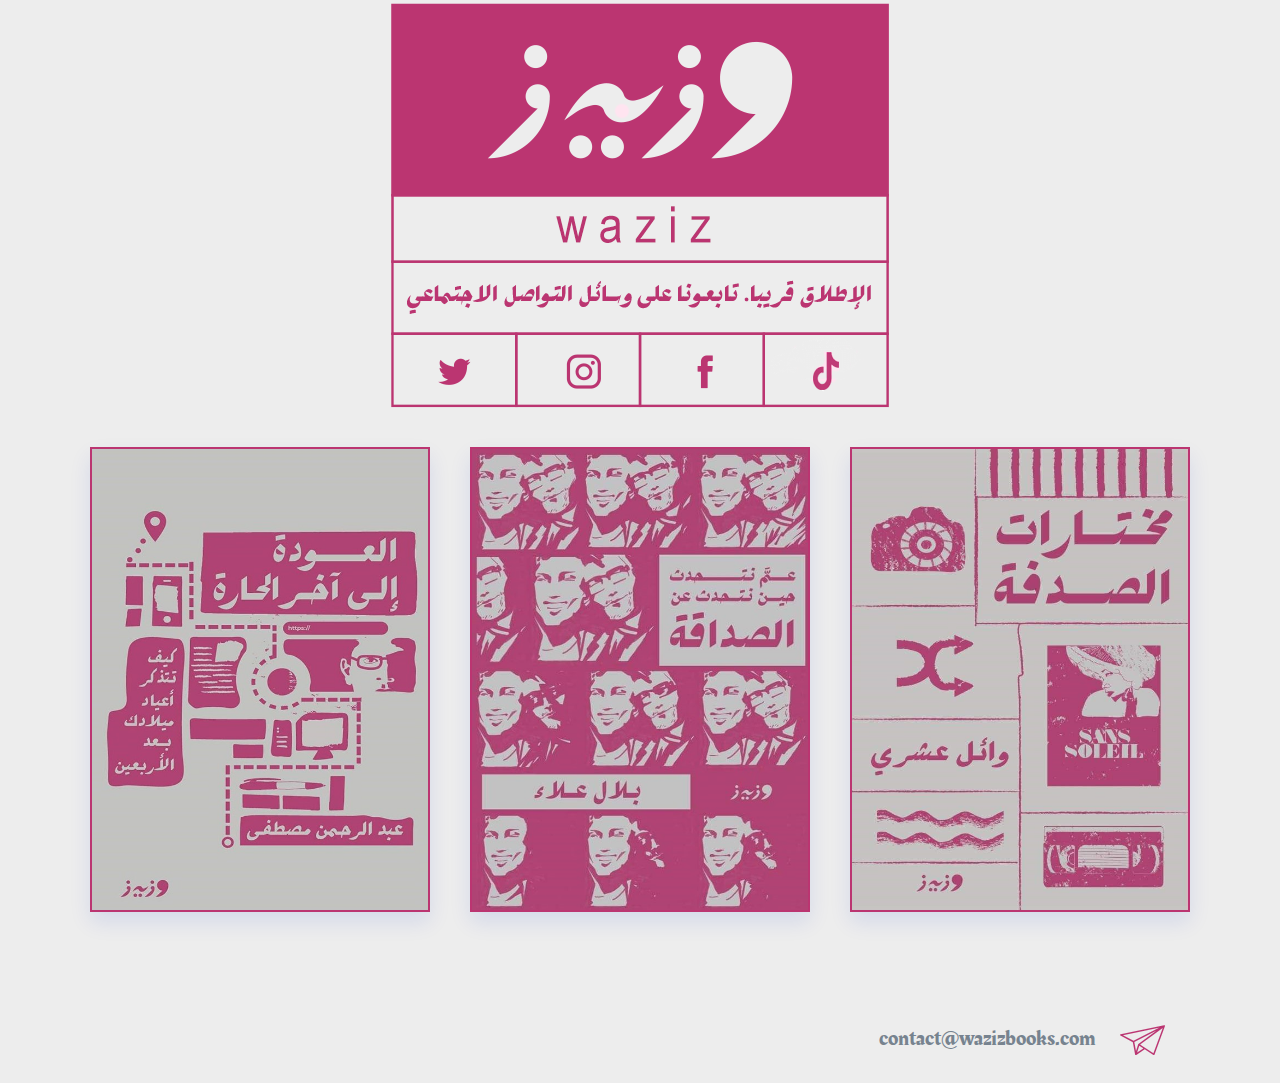
<file: index.html>
<!DOCTYPE html>
<html dir="rtl" lang="ar">
    <head>
        <meta charset="utf-8">
        <meta name="viewport" content="width=device-width, initial-scale=1">
        <title>Waziz </title>
        <meta name="description" content="ًWaziz">
        <meta name="author" content="Marwa El-Manawy - https://elmanawy.info" />
        <link rel="icon" href="favicon.png">
        <!-- Font Icons -->
        <link rel="stylesheet" href="css/fontawesome.min.css">
        <link rel="stylesheet" href="https://cdnjs.cloudflare.com/ajax/libs/font-awesome/4.7.0/css/font-awesome.min.css">
        <link rel="stylesheet" href="https://cdnjs.cloudflare.com/ajax/libs/font-awesome/5.15.3/css/all.min.css" integrity="sha512-iBBXm8fW90+nuLcSKlbmrPcLa0OT92xO1BIsZ+ywDWZCvqsWgccV3gFoRBv0z+8dLJgyAHIhR35VZc2oM/gI1w==" crossorigin="anonymous" />
        <link rel="stylesheet" href="css/themify-icons.css">
        <link rel="stylesheet" href="css/flaticon.css">
        <!-- Bootstrap -->
        <link rel="stylesheet" href="css/bootstrap.min.css">
        <!-- Animation -->
        <link rel="stylesheet" href="css/animate.min.css">
        <!-- Owl Carousel -->
        <link rel="stylesheet" href="css/owl.carousel.min.css">
        <!-- Light Case -->
        <link rel="stylesheet" href="css/lightcase.min.css" type="text/css">
        <!-- Template style -->
        <link rel="stylesheet" href="css/style.css">
        <!--[if lt IE 9]>
          <script src="js/html5shiv.min.js"></script>
          <script src="js/respond.min.js"></script>
        <![endif]-->
    </head>
    <body>
        <!-- preloader -->
        <div id="preloader">
            <div id="preloader-circle">
                <span></span>
                <span></span>
            </div>
        </div>
        <!-- /preloader -->

        
        
        
        <!-- Start Blog Section -->
        <section id="blog" class="section-block" data-scroll-index="5">
            

            <div class="container">
                <img id="logo" src="images\Waziz\WebLandingPage.png" alt="Waziz" usemap="#image-map">
                <map id="img-map-big" name="image-map">
                    <area target="_blank" alt="" title="" href="https://twitter.com/wazizbooks?t=AembiRkUK3CKc3m58H98qA&s=09" coords="7,333,131,407" shape="rect">
                    <area target="_blank" alt="" title="" href="https://www.instagram.com/waziz.books/?igshid=YmMyMTA2M2Y%3D" coords="131,333,252,404" shape="rect">
                    <area target="_blank" alt="" title="" href="https://www.facebook.com/profile.php?id=100083774730850&mibextid=ZbWKwL" coords="255,333,376,407" shape="rect">
                    <area target="_blank" alt="" title="" href="https://www.tiktok.com/@wazizbooks?_t=8ZCt9MJS2FB&_r=1" coords="377,332,501,404" shape="rect">
                </map>
        
        
                
                    <div class="row">
                        <div class="col-md-4">
                            <div class="feature-block">
                                <!-- Start Blog item -->
                                <div class="blog-item">
                                    <div class="blog-article style-1">
                                        <div class="article-img">
                                            <a target="_blank" href="https://www.goodreads.com/book/show/80344095?ac=1&from_search=true&qid=WP8uztmn5m&rank=1"><img src="images\Waziz\front مختارات الصدفة.jpeg" class="img-fluid" alt="مختارات الصدفة"></a>
                                        </div>
                                    </div>
                                </div>
                            </div>
                        </div>
                        <!-- End Blog item -->

                            
                            
                        
                        
                        <div class="col-md-4">
                            <div class="feature-block">
                                <!-- Start Blog item -->
                                <div class="blog-item">
                                    <div class="blog-article style-1">
                                        <div class="article-img">
                                            <a target="_blank" href="https://www.goodreads.com/book/show/78816202?ac=1&from_search=true&qid=Z5PBfeA29W&rank=2"><img src="images\Waziz\عم نتحدث front.jpeg" class="img-fluid" alt="عم نتحدث حين نتحدث عن الصداقة"></a>
                                        </div>
                                    </div>
                                </div>
                            </div>
                        </div>
                        <!-- End Blog item -->
                        <div class="col-md-4">
                            <div class="feature-block">
                                <!-- Start Blog item -->
                                <div class="blog-item">
                                    <div class="blog-article style-1">
                                        <div class="article-img">
                                            <a target="_blank" href="https://www.goodreads.com/book/show/80344047?ac=1&from_search=true&qid=QMiV5nfQmR&rank=1"><img src="images\Waziz\front العودة الى اخر الحارة.jpeg" class="img-fluid" alt="العودة الى اخر الحارة"></a>
                                        </div>
                                    </div>
                                </div>
                            </div>
                        </div>
                        <!-- End Blog item -->
                    </div>
            </div>
        </section>
        <!-- End Blog Section -->

        <!-- Start Contact Section -->
        <section id="contact" class="section-block" data-scroll-index="8">
            
            <div class="container">
                <div class="row">
                    <!-- Start Contact Information -->
                    <div class="col-md-5">
                        <div class="section-header-style2">
                            <hr style="height:10px; visibility:hidden;" />
                        </div>
                        <div id="contactus" class="contact-details">
                            <!-- Start Contact Block -->
                            
                            <div class="contact-block">
                                
                                <div class="contact-block-side">
                                    <i class="flaticon-paper-plane-1"></i>
                                    <p>
                                        <span style="padding-top: 5px;">contact@wazizbooks.com</span>
                                    </p>
                                </div>
                            </div>
                            <!-- End Contact Block -->
                        </div>
                    </div>
                    <!-- End Contact Information -->

                    
                </div>
            </div>
        </section>
        <!-- End Contact Section -->


        <!-- Start JS FILES -->
        <!-- JQuery -->
        <script src="js/jquery.min.js"></script>
        <script src="js/popper.min.js"></script>
        <!-- Bootstrap -->
        <script src="js/bootstrap.min.js"></script>
        <!-- Wow Animation -->
        <script src="js/wow.min.js"></script>
        <!-- Owl Coursel -->
        <script src="js/owl.carousel.min.js"></script>
        <!-- Images LightCase -->
        <script src="js/lightcase.min.js"></script>
        <!-- scrollIt -->
        <script src="js/scrollIt.min.js"></script>
        <!-- Main Script -->
        <script src="js/script.js"></script>
        <script src="js\ImageMapResize.min.js"></script>
        <script>
            imageMapResize("#img-map-big");
        </script>
    </body>
</html>
</file>
<file: css/themify-icons.css>
@font-face {
	font-family: 'themify';
	src:url('../fonts/themify/themify9f249f24.eot?-fvbane');
	src:url('../fonts/themify/themifyd41dd41d.eot?#iefix-fvbane') format('embedded-opentype'),
		url('../fonts/themify/themify9f249f24.woff?-fvbane') format('woff'),
		url('../fonts/themify/themify9f249f24.ttf?-fvbane') format('truetype'),
		url('../fonts/themify/themify9f249f24.svg?-fvbane#themify') format('svg');
	font-weight: normal;
	font-style: normal;
}

[class^="ti-"], [class*=" ti-"] {
	font-family: 'themify';
	speak: none;
	font-style: normal;
	font-weight: normal;
	font-variant: normal;
	text-transform: none;
	line-height: 1;

	/* Better Font Rendering =========== */
	-webkit-font-smoothing: antialiased;
	-moz-osx-font-smoothing: grayscale;
}

.ti-wand:before {
	content: "\e600";
}
.ti-volume:before {
	content: "\e601";
}
.ti-user:before {
	content: "\e602";
}
.ti-unlock:before {
	content: "\e603";
}
.ti-unlink:before {
	content: "\e604";
}
.ti-trash:before {
	content: "\e605";
}
.ti-thought:before {
	content: "\e606";
}
.ti-target:before {
	content: "\e607";
}
.ti-tag:before {
	content: "\e608";
}
.ti-tablet:before {
	content: "\e609";
}
.ti-star:before {
	content: "\e60a";
}
.ti-spray:before {
	content: "\e60b";
}
.ti-signal:before {
	content: "\e60c";
}
.ti-shopping-cart:before {
	content: "\e60d";
}
.ti-shopping-cart-full:before {
	content: "\e60e";
}
.ti-settings:before {
	content: "\e60f";
}
.ti-search:before {
	content: "\e610";
}
.ti-zoom-in:before {
	content: "\e611";
}
.ti-zoom-out:before {
	content: "\e612";
}
.ti-cut:before {
	content: "\e613";
}
.ti-ruler:before {
	content: "\e614";
}
.ti-ruler-pencil:before {
	content: "\e615";
}
.ti-ruler-alt:before {
	content: "\e616";
}
.ti-bookmark:before {
	content: "\e617";
}
.ti-bookmark-alt:before {
	content: "\e618";
}
.ti-reload:before {
	content: "\e619";
}
.ti-plus:before {
	content: "\e61a";
}
.ti-pin:before {
	content: "\e61b";
}
.ti-pencil:before {
	content: "\e61c";
}
.ti-pencil-alt:before {
	content: "\e61d";
}
.ti-paint-roller:before {
	content: "\e61e";
}
.ti-paint-bucket:before {
	content: "\e61f";
}
.ti-na:before {
	content: "\e620";
}
.ti-mobile:before {
	content: "\e621";
}
.ti-minus:before {
	content: "\e622";
}
.ti-medall:before {
	content: "\e623";
}
.ti-medall-alt:before {
	content: "\e624";
}
.ti-marker:before {
	content: "\e625";
}
.ti-marker-alt:before {
	content: "\e626";
}
.ti-arrow-up:before {
	content: "\e627";
}
.ti-arrow-right:before {
	content: "\e628";
}
.ti-arrow-left:before {
	content: "\e629";
}
.ti-arrow-down:before {
	content: "\e62a";
}
.ti-lock:before {
	content: "\e62b";
}
.ti-location-arrow:before {
	content: "\e62c";
}
.ti-link:before {
	content: "\e62d";
}
.ti-layout:before {
	content: "\e62e";
}
.ti-layers:before {
	content: "\e62f";
}
.ti-layers-alt:before {
	content: "\e630";
}
.ti-key:before {
	content: "\e631";
}
.ti-import:before {
	content: "\e632";
}
.ti-image:before {
	content: "\e633";
}
.ti-heart:before {
	content: "\e634";
}
.ti-heart-broken:before {
	content: "\e635";
}
.ti-hand-stop:before {
	content: "\e636";
}
.ti-hand-open:before {
	content: "\e637";
}
.ti-hand-drag:before {
	content: "\e638";
}
.ti-folder:before {
	content: "\e639";
}
.ti-flag:before {
	content: "\e63a";
}
.ti-flag-alt:before {
	content: "\e63b";
}
.ti-flag-alt-2:before {
	content: "\e63c";
}
.ti-eye:before {
	content: "\e63d";
}
.ti-export:before {
	content: "\e63e";
}
.ti-exchange-vertical:before {
	content: "\e63f";
}
.ti-desktop:before {
	content: "\e640";
}
.ti-cup:before {
	content: "\e641";
}
.ti-crown:before {
	content: "\e642";
}
.ti-comments:before {
	content: "\e643";
}
.ti-comment:before {
	content: "\e644";
}
.ti-comment-alt:before {
	content: "\e645";
}
.ti-close:before {
	content: "\e646";
}
.ti-clip:before {
	content: "\e647";
}
.ti-angle-up:before {
	content: "\e648";
}
.ti-angle-right:before {
	content: "\e649";
}
.ti-angle-left:before {
	content: "\e64a";
}
.ti-angle-down:before {
	content: "\e64b";
}
.ti-check:before {
	content: "\e64c";
}
.ti-check-box:before {
	content: "\e64d";
}
.ti-camera:before {
	content: "\e64e";
}
.ti-announcement:before {
	content: "\e64f";
}
.ti-brush:before {
	content: "\e650";
}
.ti-briefcase:before {
	content: "\e651";
}
.ti-bolt:before {
	content: "\e652";
}
.ti-bolt-alt:before {
	content: "\e653";
}
.ti-blackboard:before {
	content: "\e654";
}
.ti-bag:before {
	content: "\e655";
}
.ti-move:before {
	content: "\e656";
}
.ti-arrows-vertical:before {
	content: "\e657";
}
.ti-arrows-horizontal:before {
	content: "\e658";
}
.ti-fullscreen:before {
	content: "\e659";
}
.ti-arrow-top-right:before {
	content: "\e65a";
}
.ti-arrow-top-left:before {
	content: "\e65b";
}
.ti-arrow-circle-up:before {
	content: "\e65c";
}
.ti-arrow-circle-right:before {
	content: "\e65d";
}
.ti-arrow-circle-left:before {
	content: "\e65e";
}
.ti-arrow-circle-down:before {
	content: "\e65f";
}
.ti-angle-double-up:before {
	content: "\e660";
}
.ti-angle-double-right:before {
	content: "\e661";
}
.ti-angle-double-left:before {
	content: "\e662";
}
.ti-angle-double-down:before {
	content: "\e663";
}
.ti-zip:before {
	content: "\e664";
}
.ti-world:before {
	content: "\e665";
}
.ti-wheelchair:before {
	content: "\e666";
}
.ti-view-list:before {
	content: "\e667";
}
.ti-view-list-alt:before {
	content: "\e668";
}
.ti-view-grid:before {
	content: "\e669";
}
.ti-uppercase:before {
	content: "\e66a";
}
.ti-upload:before {
	content: "\e66b";
}
.ti-underline:before {
	content: "\e66c";
}
.ti-truck:before {
	content: "\e66d";
}
.ti-timer:before {
	content: "\e66e";
}
.ti-ticket:before {
	content: "\e66f";
}
.ti-thumb-up:before {
	content: "\e670";
}
.ti-thumb-down:before {
	content: "\e671";
}
.ti-text:before {
	content: "\e672";
}
.ti-stats-up:before {
	content: "\e673";
}
.ti-stats-down:before {
	content: "\e674";
}
.ti-split-v:before {
	content: "\e675";
}
.ti-split-h:before {
	content: "\e676";
}
.ti-smallcap:before {
	content: "\e677";
}
.ti-shine:before {
	content: "\e678";
}
.ti-shift-right:before {
	content: "\e679";
}
.ti-shift-left:before {
	content: "\e67a";
}
.ti-shield:before {
	content: "\e67b";
}
.ti-notepad:before {
	content: "\e67c";
}
.ti-server:before {
	content: "\e67d";
}
.ti-quote-right:before {
	content: "\e67e";
}
.ti-quote-left:before {
	content: "\e67f";
}
.ti-pulse:before {
	content: "\e680";
}
.ti-printer:before {
	content: "\e681";
}
.ti-power-off:before {
	content: "\e682";
}
.ti-plug:before {
	content: "\e683";
}
.ti-pie-chart:before {
	content: "\e684";
}
.ti-paragraph:before {
	content: "\e685";
}
.ti-panel:before {
	content: "\e686";
}
.ti-package:before {
	content: "\e687";
}
.ti-music:before {
	content: "\e688";
}
.ti-music-alt:before {
	content: "\e689";
}
.ti-mouse:before {
	content: "\e68a";
}
.ti-mouse-alt:before {
	content: "\e68b";
}
.ti-money:before {
	content: "\e68c";
}
.ti-microphone:before {
	content: "\e68d";
}
.ti-menu:before {
	content: "\e68e";
}
.ti-menu-alt:before {
	content: "\e68f";
}
.ti-map:before {
	content: "\e690";
}
.ti-map-alt:before {
	content: "\e691";
}
.ti-loop:before {
	content: "\e692";
}
.ti-location-pin:before {
	content: "\e693";
}
.ti-list:before {
	content: "\e694";
}
.ti-light-bulb:before {
	content: "\e695";
}
.ti-Italic:before {
	content: "\e696";
}
.ti-info:before {
	content: "\e697";
}
.ti-infinite:before {
	content: "\e698";
}
.ti-id-badge:before {
	content: "\e699";
}
.ti-hummer:before {
	content: "\e69a";
}
.ti-home:before {
	content: "\e69b";
}
.ti-help:before {
	content: "\e69c";
}
.ti-headphone:before {
	content: "\e69d";
}
.ti-harddrives:before {
	content: "\e69e";
}
.ti-harddrive:before {
	content: "\e69f";
}
.ti-gift:before {
	content: "\e6a0";
}
.ti-game:before {
	content: "\e6a1";
}
.ti-filter:before {
	content: "\e6a2";
}
.ti-files:before {
	content: "\e6a3";
}
.ti-file:before {
	content: "\e6a4";
}
.ti-eraser:before {
	content: "\e6a5";
}
.ti-envelope:before {
	content: "\e6a6";
}
.ti-download:before {
	content: "\e6a7";
}
.ti-direction:before {
	content: "\e6a8";
}
.ti-direction-alt:before {
	content: "\e6a9";
}
.ti-dashboard:before {
	content: "\e6aa";
}
.ti-control-stop:before {
	content: "\e6ab";
}
.ti-control-shuffle:before {
	content: "\e6ac";
}
.ti-control-play:before {
	content: "\e6ad";
}
.ti-control-pause:before {
	content: "\e6ae";
}
.ti-control-forward:before {
	content: "\e6af";
}
.ti-control-backward:before {
	content: "\e6b0";
}
.ti-cloud:before {
	content: "\e6b1";
}
.ti-cloud-up:before {
	content: "\e6b2";
}
.ti-cloud-down:before {
	content: "\e6b3";
}
.ti-clipboard:before {
	content: "\e6b4";
}
.ti-car:before {
	content: "\e6b5";
}
.ti-calendar:before {
	content: "\e6b6";
}
.ti-book:before {
	content: "\e6b7";
}
.ti-bell:before {
	content: "\e6b8";
}
.ti-basketball:before {
	content: "\e6b9";
}
.ti-bar-chart:before {
	content: "\e6ba";
}
.ti-bar-chart-alt:before {
	content: "\e6bb";
}
.ti-back-right:before {
	content: "\e6bc";
}
.ti-back-left:before {
	content: "\e6bd";
}
.ti-arrows-corner:before {
	content: "\e6be";
}
.ti-archive:before {
	content: "\e6bf";
}
.ti-anchor:before {
	content: "\e6c0";
}
.ti-align-right:before {
	content: "\e6c1";
}
.ti-align-left:before {
	content: "\e6c2";
}
.ti-align-justify:before {
	content: "\e6c3";
}
.ti-align-center:before {
	content: "\e6c4";
}
.ti-alert:before {
	content: "\e6c5";
}
.ti-alarm-clock:before {
	content: "\e6c6";
}
.ti-agenda:before {
	content: "\e6c7";
}
.ti-write:before {
	content: "\e6c8";
}
.ti-window:before {
	content: "\e6c9";
}
.ti-widgetized:before {
	content: "\e6ca";
}
.ti-widget:before {
	content: "\e6cb";
}
.ti-widget-alt:before {
	content: "\e6cc";
}
.ti-wallet:before {
	content: "\e6cd";
}
.ti-video-clapper:before {
	content: "\e6ce";
}
.ti-video-camera:before {
	content: "\e6cf";
}
.ti-vector:before {
	content: "\e6d0";
}
.ti-themify-logo:before {
	content: "\e6d1";
}
.ti-themify-favicon:before {
	content: "\e6d2";
}
.ti-themify-favicon-alt:before {
	content: "\e6d3";
}
.ti-support:before {
	content: "\e6d4";
}
.ti-stamp:before {
	content: "\e6d5";
}
.ti-split-v-alt:before {
	content: "\e6d6";
}
.ti-slice:before {
	content: "\e6d7";
}
.ti-shortcode:before {
	content: "\e6d8";
}
.ti-shift-right-alt:before {
	content: "\e6d9";
}
.ti-shift-left-alt:before {
	content: "\e6da";
}
.ti-ruler-alt-2:before {
	content: "\e6db";
}
.ti-receipt:before {
	content: "\e6dc";
}
.ti-pin2:before {
	content: "\e6dd";
}
.ti-pin-alt:before {
	content: "\e6de";
}
.ti-pencil-alt2:before {
	content: "\e6df";
}
.ti-palette:before {
	content: "\e6e0";
}
.ti-more:before {
	content: "\e6e1";
}
.ti-more-alt:before {
	content: "\e6e2";
}
.ti-microphone-alt:before {
	content: "\e6e3";
}
.ti-magnet:before {
	content: "\e6e4";
}
.ti-line-double:before {
	content: "\e6e5";
}
.ti-line-dotted:before {
	content: "\e6e6";
}
.ti-line-dashed:before {
	content: "\e6e7";
}
.ti-layout-width-full:before {
	content: "\e6e8";
}
.ti-layout-width-default:before {
	content: "\e6e9";
}
.ti-layout-width-default-alt:before {
	content: "\e6ea";
}
.ti-layout-tab:before {
	content: "\e6eb";
}
.ti-layout-tab-window:before {
	content: "\e6ec";
}
.ti-layout-tab-v:before {
	content: "\e6ed";
}
.ti-layout-tab-min:before {
	content: "\e6ee";
}
.ti-layout-slider:before {
	content: "\e6ef";
}
.ti-layout-slider-alt:before {
	content: "\e6f0";
}
.ti-layout-sidebar-right:before {
	content: "\e6f1";
}
.ti-layout-sidebar-none:before {
	content: "\e6f2";
}
.ti-layout-sidebar-left:before {
	content: "\e6f3";
}
.ti-layout-placeholder:before {
	content: "\e6f4";
}
.ti-layout-menu:before {
	content: "\e6f5";
}
.ti-layout-menu-v:before {
	content: "\e6f6";
}
.ti-layout-menu-separated:before {
	content: "\e6f7";
}
.ti-layout-menu-full:before {
	content: "\e6f8";
}
.ti-layout-media-right-alt:before {
	content: "\e6f9";
}
.ti-layout-media-right:before {
	content: "\e6fa";
}
.ti-layout-media-overlay:before {
	content: "\e6fb";
}
.ti-layout-media-overlay-alt:before {
	content: "\e6fc";
}
.ti-layout-media-overlay-alt-2:before {
	content: "\e6fd";
}
.ti-layout-media-left-alt:before {
	content: "\e6fe";
}
.ti-layout-media-left:before {
	content: "\e6ff";
}
.ti-layout-media-center-alt:before {
	content: "\e700";
}
.ti-layout-media-center:before {
	content: "\e701";
}
.ti-layout-list-thumb:before {
	content: "\e702";
}
.ti-layout-list-thumb-alt:before {
	content: "\e703";
}
.ti-layout-list-post:before {
	content: "\e704";
}
.ti-layout-list-large-image:before {
	content: "\e705";
}
.ti-layout-line-solid:before {
	content: "\e706";
}
.ti-layout-grid4:before {
	content: "\e707";
}
.ti-layout-grid3:before {
	content: "\e708";
}
.ti-layout-grid2:before {
	content: "\e709";
}
.ti-layout-grid2-thumb:before {
	content: "\e70a";
}
.ti-layout-cta-right:before {
	content: "\e70b";
}
.ti-layout-cta-left:before {
	content: "\e70c";
}
.ti-layout-cta-center:before {
	content: "\e70d";
}
.ti-layout-cta-btn-right:before {
	content: "\e70e";
}
.ti-layout-cta-btn-left:before {
	content: "\e70f";
}
.ti-layout-column4:before {
	content: "\e710";
}
.ti-layout-column3:before {
	content: "\e711";
}
.ti-layout-column2:before {
	content: "\e712";
}
.ti-layout-accordion-separated:before {
	content: "\e713";
}
.ti-layout-accordion-merged:before {
	content: "\e714";
}
.ti-layout-accordion-list:before {
	content: "\e715";
}
.ti-ink-pen:before {
	content: "\e716";
}
.ti-info-alt:before {
	content: "\e717";
}
.ti-help-alt:before {
	content: "\e718";
}
.ti-headphone-alt:before {
	content: "\e719";
}
.ti-hand-point-up:before {
	content: "\e71a";
}
.ti-hand-point-right:before {
	content: "\e71b";
}
.ti-hand-point-left:before {
	content: "\e71c";
}
.ti-hand-point-down:before {
	content: "\e71d";
}
.ti-gallery:before {
	content: "\e71e";
}
.ti-face-smile:before {
	content: "\e71f";
}
.ti-face-sad:before {
	content: "\e720";
}
.ti-credit-card:before {
	content: "\e721";
}
.ti-control-skip-forward:before {
	content: "\e722";
}
.ti-control-skip-backward:before {
	content: "\e723";
}
.ti-control-record:before {
	content: "\e724";
}
.ti-control-eject:before {
	content: "\e725";
}
.ti-comments-smiley:before {
	content: "\e726";
}
.ti-brush-alt:before {
	content: "\e727";
}
.ti-youtube:before {
	content: "\e728";
}
.ti-vimeo:before {
	content: "\e729";
}
.ti-twitter:before {
	content: "\e72a";
}
.ti-time:before {
	content: "\e72b";
}
.ti-tumblr:before {
	content: "\e72c";
}
.ti-skype:before {
	content: "\e72d";
}
.ti-share:before {
	content: "\e72e";
}
.ti-share-alt:before {
	content: "\e72f";
}
.ti-rocket:before {
	content: "\e730";
}
.ti-pinterest:before {
	content: "\e731";
}
.ti-new-window:before {
	content: "\e732";
}
.ti-microsoft:before {
	content: "\e733";
}
.ti-list-ol:before {
	content: "\e734";
}
.ti-linkedin:before {
	content: "\e735";
}
.ti-layout-sidebar-2:before {
	content: "\e736";
}
.ti-layout-grid4-alt:before {
	content: "\e737";
}
.ti-layout-grid3-alt:before {
	content: "\e738";
}
.ti-layout-grid2-alt:before {
	content: "\e739";
}
.ti-layout-column4-alt:before {
	content: "\e73a";
}
.ti-layout-column3-alt:before {
	content: "\e73b";
}
.ti-layout-column2-alt:before {
	content: "\e73c";
}
.ti-instagram:before {
	content: "\e73d";
}
.ti-google:before {
	content: "\e73e";
}
.ti-github:before {
	content: "\e73f";
}
.ti-flickr:before {
	content: "\e740";
}
.ti-facebook:before {
	content: "\e741";
}
.ti-dropbox:before {
	content: "\e742";
}
.ti-dribbble:before {
	content: "\e743";
}
.ti-apple:before {
	content: "\e744";
}
.ti-android:before {
	content: "\e745";
}
.ti-save:before {
	content: "\e746";
}
.ti-save-alt:before {
	content: "\e747";
}
.ti-yahoo:before {
	content: "\e748";
}
.ti-wordpress:before {
	content: "\e749";
}
.ti-vimeo-alt:before {
	content: "\e74a";
}
.ti-twitter-alt:before {
	content: "\e74b";
}
.ti-tumblr-alt:before {
	content: "\e74c";
}
.ti-trello:before {
	content: "\e74d";
}
.ti-stack-overflow:before {
	content: "\e74e";
}
.ti-soundcloud:before {
	content: "\e74f";
}
.ti-sharethis:before {
	content: "\e750";
}
.ti-sharethis-alt:before {
	content: "\e751";
}
.ti-reddit:before {
	content: "\e752";
}
.ti-pinterest-alt:before {
	content: "\e753";
}
.ti-microsoft-alt:before {
	content: "\e754";
}
.ti-linux:before {
	content: "\e755";
}
.ti-jsfiddle:before {
	content: "\e756";
}
.ti-joomla:before {
	content: "\e757";
}
.ti-html5:before {
	content: "\e758";
}
.ti-flickr-alt:before {
	content: "\e759";
}
.ti-email:before {
	content: "\e75a";
}
.ti-drupal:before {
	content: "\e75b";
}
.ti-dropbox-alt:before {
	content: "\e75c";
}
.ti-css3:before {
	content: "\e75d";
}
.ti-rss:before {
	content: "\e75e";
}
.ti-rss-alt:before {
	content: "\e75f";
}
</file>
<file: css/flaticon.css>
/*
  	Flaticon icon font: Flaticon
  	Creation date: 22/06/2016 15:41
  	*/

@font-face {
  font-family: "Flaticon";
  src: url("../fonts/flaticons/Flaticon.eot");
  src: url("../fonts/flaticons/Flaticon.eot?#iefix") format("embedded-opentype"),
       url("../fonts/flaticons/Flaticon.woff") format("woff"),
       url("../fonts/flaticons/Flaticon.ttf") format("truetype"),
       url("../fonts/flaticons/Flaticon.svg#Flaticon") format("svg");
  font-weight: normal;
  font-style: normal;
}

@media screen and (-webkit-min-device-pixel-ratio:0) {
  @font-face {
    font-family: "Flaticon";
    src: url("../fonts/flaticons/Flaticon.svg#Flaticon") format("svg");
  }
}

[class^="flaticon-"]:before, [class*=" flaticon-"]:before,
[class^="flaticon-"]:after, [class*=" flaticon-"]:after {   
  font-family: Flaticon;
        font-size: 20px;
font-style: normal;
margin-left: 20px;
}

.flaticon-add:before { content: "\f100"; }
.flaticon-add-1:before { content: "\f101"; }
.flaticon-add-2:before { content: "\f102"; }
.flaticon-add-3:before { content: "\f103"; }
.flaticon-agenda:before { content: "\f104"; }
.flaticon-alarm:before { content: "\f105"; }
.flaticon-alarm-1:before { content: "\f106"; }
.flaticon-alarm-clock:before { content: "\f107"; }
.flaticon-alarm-clock-1:before { content: "\f108"; }
.flaticon-albums:before { content: "\f109"; }
.flaticon-app:before { content: "\f10a"; }
.flaticon-archive:before { content: "\f10b"; }
.flaticon-archive-1:before { content: "\f10c"; }
.flaticon-archive-2:before { content: "\f10d"; }
.flaticon-archive-3:before { content: "\f10e"; }
.flaticon-attachment:before { content: "\f10f"; }
.flaticon-back:before { content: "\f110"; }
.flaticon-battery:before { content: "\f111"; }
.flaticon-battery-1:before { content: "\f112"; }
.flaticon-battery-2:before { content: "\f113"; }
.flaticon-battery-3:before { content: "\f114"; }
.flaticon-battery-4:before { content: "\f115"; }
.flaticon-battery-5:before { content: "\f116"; }
.flaticon-battery-6:before { content: "\f117"; }
.flaticon-battery-7:before { content: "\f118"; }
.flaticon-battery-8:before { content: "\f119"; }
.flaticon-battery-9:before { content: "\f11a"; }
.flaticon-binoculars:before { content: "\f11b"; }
.flaticon-blueprint:before { content: "\f11c"; }
.flaticon-bluetooth:before { content: "\f11d"; }
.flaticon-bluetooth-1:before { content: "\f11e"; }
.flaticon-bookmark:before { content: "\f11f"; }
.flaticon-bookmark-1:before { content: "\f120"; }
.flaticon-briefcase:before { content: "\f121"; }
.flaticon-broken-link:before { content: "\f122"; }
.flaticon-calculator:before { content: "\f123"; }
.flaticon-calculator-1:before { content: "\f124"; }
.flaticon-calendar:before { content: "\f125"; }
.flaticon-calendar-1:before { content: "\f126"; }
.flaticon-calendar-2:before { content: "\f127"; }
.flaticon-calendar-3:before { content: "\f128"; }
.flaticon-calendar-4:before { content: "\f129"; }
.flaticon-calendar-5:before { content: "\f12a"; }
.flaticon-calendar-6:before { content: "\f12b"; }
.flaticon-calendar-7:before { content: "\f12c"; }
.flaticon-checked:before { content: "\f12d"; }
.flaticon-checked-1:before { content: "\f12e"; }
.flaticon-clock:before { content: "\f12f"; }
.flaticon-clock-1:before { content: "\f130"; }
.flaticon-close:before { content: "\f131"; }
.flaticon-cloud:before { content: "\f132"; }
.flaticon-cloud-computing:before { content: "\f133"; }
.flaticon-cloud-computing-1:before { content: "\f134"; }
.flaticon-cloud-computing-2:before { content: "\f135"; }
.flaticon-cloud-computing-3:before { content: "\f136"; }
.flaticon-cloud-computing-4:before { content: "\f137"; }
.flaticon-cloud-computing-5:before { content: "\f138"; }
.flaticon-command:before { content: "\f139"; }
.flaticon-compact-disc:before { content: "\f13a"; }
.flaticon-compact-disc-1:before { content: "\f13b"; }
.flaticon-compact-disc-2:before { content: "\f13c"; }
.flaticon-compass:before { content: "\f13d"; }
.flaticon-compose:before { content: "\f13e"; }
.flaticon-controls:before { content: "\f13f"; }
.flaticon-controls-1:before { content: "\f140"; }
.flaticon-controls-2:before { content: "\f141"; }
.flaticon-controls-3:before { content: "\f142"; }
.flaticon-controls-4:before { content: "\f143"; }
.flaticon-controls-5:before { content: "\f144"; }
.flaticon-controls-6:before { content: "\f145"; }
.flaticon-controls-7:before { content: "\f146"; }
.flaticon-controls-8:before { content: "\f147"; }
.flaticon-controls-9:before { content: "\f148"; }
.flaticon-database:before { content: "\f149"; }
.flaticon-database-1:before { content: "\f14a"; }
.flaticon-database-2:before { content: "\f14b"; }
.flaticon-database-3:before { content: "\f14c"; }
.flaticon-diamond:before { content: "\f14d"; }
.flaticon-diploma:before { content: "\f14e"; }
.flaticon-dislike:before { content: "\f14f"; }
.flaticon-dislike-1:before { content: "\f150"; }
.flaticon-divide:before { content: "\f151"; }
.flaticon-divide-1:before { content: "\f152"; }
.flaticon-division:before { content: "\f153"; }
.flaticon-document:before { content: "\f154"; }
.flaticon-download:before { content: "\f155"; }
.flaticon-edit:before { content: "\f156"; }
.flaticon-edit-1:before { content: "\f157"; }
.flaticon-eject:before { content: "\f158"; }
.flaticon-eject-1:before { content: "\f159"; }
.flaticon-equal:before { content: "\f15a"; }
.flaticon-equal-1:before { content: "\f15b"; }
.flaticon-equal-2:before { content: "\f15c"; }
.flaticon-error:before { content: "\f15d"; }
.flaticon-exit:before { content: "\f15e"; }
.flaticon-exit-1:before { content: "\f15f"; }
.flaticon-exit-2:before { content: "\f160"; }
.flaticon-eyeglasses:before { content: "\f161"; }
.flaticon-fast-forward:before { content: "\f162"; }
.flaticon-fast-forward-1:before { content: "\f163"; }
.flaticon-fax:before { content: "\f164"; }
.flaticon-file:before { content: "\f165"; }
.flaticon-file-1:before { content: "\f166"; }
.flaticon-file-2:before { content: "\f167"; }
.flaticon-film:before { content: "\f168"; }
.flaticon-fingerprint:before { content: "\f169"; }
.flaticon-flag:before { content: "\f16a"; }
.flaticon-flag-1:before { content: "\f16b"; }
.flaticon-flag-2:before { content: "\f16c"; }
.flaticon-flag-3:before { content: "\f16d"; }
.flaticon-flag-4:before { content: "\f16e"; }
.flaticon-focus:before { content: "\f16f"; }
.flaticon-folder:before { content: "\f170"; }
.flaticon-folder-1:before { content: "\f171"; }
.flaticon-folder-10:before { content: "\f172"; }
.flaticon-folder-11:before { content: "\f173"; }
.flaticon-folder-12:before { content: "\f174"; }
.flaticon-folder-13:before { content: "\f175"; }
.flaticon-folder-14:before { content: "\f176"; }
.flaticon-folder-15:before { content: "\f177"; }
.flaticon-folder-16:before { content: "\f178"; }
.flaticon-folder-17:before { content: "\f179"; }
.flaticon-folder-18:before { content: "\f17a"; }
.flaticon-folder-19:before { content: "\f17b"; }
.flaticon-folder-2:before { content: "\f17c"; }
.flaticon-folder-3:before { content: "\f17d"; }
.flaticon-folder-4:before { content: "\f17e"; }
.flaticon-folder-5:before { content: "\f17f"; }
.flaticon-folder-6:before { content: "\f180"; }
.flaticon-folder-7:before { content: "\f181"; }
.flaticon-folder-8:before { content: "\f182"; }
.flaticon-folder-9:before { content: "\f183"; }
.flaticon-forbidden:before { content: "\f184"; }
.flaticon-funnel:before { content: "\f185"; }
.flaticon-garbage:before { content: "\f186"; }
.flaticon-garbage-1:before { content: "\f187"; }
.flaticon-garbage-2:before { content: "\f188"; }
.flaticon-gift:before { content: "\f189"; }
.flaticon-help:before { content: "\f18a"; }
.flaticon-hide:before { content: "\f18b"; }
.flaticon-hold:before { content: "\f18c"; }
.flaticon-home:before { content: "\f18d"; }
.flaticon-home-1:before { content: "\f18e"; }
.flaticon-home-2:before { content: "\f18f"; }
.flaticon-hourglass:before { content: "\f190"; }
.flaticon-hourglass-1:before { content: "\f191"; }
.flaticon-hourglass-2:before { content: "\f192"; }
.flaticon-hourglass-3:before { content: "\f193"; }
.flaticon-house:before { content: "\f194"; }
.flaticon-id-card:before { content: "\f195"; }
.flaticon-id-card-1:before { content: "\f196"; }
.flaticon-id-card-2:before { content: "\f197"; }
.flaticon-id-card-3:before { content: "\f198"; }
.flaticon-id-card-4:before { content: "\f199"; }
.flaticon-id-card-5:before { content: "\f19a"; }
.flaticon-idea:before { content: "\f19b"; }
.flaticon-incoming:before { content: "\f19c"; }
.flaticon-infinity:before { content: "\f19d"; }
.flaticon-info:before { content: "\f19e"; }
.flaticon-internet:before { content: "\f19f"; }
.flaticon-key:before { content: "\f1a0"; }
.flaticon-lamp:before { content: "\f1a1"; }
.flaticon-layers:before { content: "\f1a2"; }
.flaticon-layers-1:before { content: "\f1a3"; }
.flaticon-like:before { content: "\f1a4"; }
.flaticon-like-1:before { content: "\f1a5"; }
.flaticon-like-2:before { content: "\f1a6"; }
.flaticon-link:before { content: "\f1a7"; }
.flaticon-list:before { content: "\f1a8"; }
.flaticon-list-1:before { content: "\f1a9"; }
.flaticon-lock:before { content: "\f1aa"; }
.flaticon-lock-1:before { content: "\f1ab"; }
.flaticon-locked:before { content: "\f1ac"; }
.flaticon-locked-1:before { content: "\f1ad"; }
.flaticon-locked-2:before { content: "\f1ae"; }
.flaticon-locked-3:before { content: "\f1af"; }
.flaticon-locked-4:before { content: "\f1b0"; }
.flaticon-locked-5:before { content: "\f1b1"; }
.flaticon-locked-6:before { content: "\f1b2"; }
.flaticon-login:before { content: "\f1b3"; }
.flaticon-magic-wand:before { content: "\f1b4"; }
.flaticon-magnet:before { content: "\f1b5"; }
.flaticon-magnet-1:before { content: "\f1b6"; }
.flaticon-magnet-2:before { content: "\f1b7"; }
.flaticon-map:before { content: "\f1b8"; }
.flaticon-map-1:before { content: "\f1b9"; }
.flaticon-map-2:before { content: "\f1ba"; }
.flaticon-map-location:before { content: "\f1bb"; }
.flaticon-megaphone:before { content: "\f1bc"; }
.flaticon-megaphone-1:before { content: "\f1bd"; }
.flaticon-menu:before { content: "\f1be"; }
.flaticon-menu-1:before { content: "\f1bf"; }
.flaticon-menu-2:before { content: "\f1c0"; }
.flaticon-menu-3:before { content: "\f1c1"; }
.flaticon-menu-4:before { content: "\f1c2"; }
.flaticon-microphone:before { content: "\f1c3"; }
.flaticon-microphone-1:before { content: "\f1c4"; }
.flaticon-minus:before { content: "\f1c5"; }
.flaticon-minus-1:before { content: "\f1c6"; }
.flaticon-more:before { content: "\f1c7"; }
.flaticon-more-1:before { content: "\f1c8"; }
.flaticon-more-2:before { content: "\f1c9"; }
.flaticon-multiply:before { content: "\f1ca"; }
.flaticon-multiply-1:before { content: "\f1cb"; }
.flaticon-music-player:before { content: "\f1cc"; }
.flaticon-music-player-1:before { content: "\f1cd"; }
.flaticon-music-player-2:before { content: "\f1ce"; }
.flaticon-music-player-3:before { content: "\f1cf"; }
.flaticon-mute:before { content: "\f1d0"; }
.flaticon-muted:before { content: "\f1d1"; }
.flaticon-navigation:before { content: "\f1d2"; }
.flaticon-navigation-1:before { content: "\f1d3"; }
.flaticon-network:before { content: "\f1d4"; }
.flaticon-newspaper:before { content: "\f1d5"; }
.flaticon-next:before { content: "\f1d6"; }
.flaticon-note:before { content: "\f1d7"; }
.flaticon-notebook:before { content: "\f1d8"; }
.flaticon-notebook-1:before { content: "\f1d9"; }
.flaticon-notebook-2:before { content: "\f1da"; }
.flaticon-notebook-3:before { content: "\f1db"; }
.flaticon-notebook-4:before { content: "\f1dc"; }
.flaticon-notebook-5:before { content: "\f1dd"; }
.flaticon-notepad:before { content: "\f1de"; }
.flaticon-notepad-1:before { content: "\f1df"; }
.flaticon-notepad-2:before { content: "\f1e0"; }
.flaticon-notification:before { content: "\f1e1"; }
.flaticon-paper-plane:before { content: "\f1e2"; }
.flaticon-paper-plane-1:before { content: "\f1e3"; }
.flaticon-pause:before { content: "\f1e4"; }
.flaticon-pause-1:before { content: "\f1e5"; }
.flaticon-percent:before { content: "\f1e6"; }
.flaticon-percent-1:before { content: "\f1e7"; }
.flaticon-perspective:before { content: "\f1e8"; }
.flaticon-photo-camera:before { content: "\f1e9"; }
.flaticon-photo-camera-1:before { content: "\f1ea"; }
.flaticon-photos:before { content: "\f1eb"; }
.flaticon-picture:before { content: "\f1ec"; }
.flaticon-picture-1:before { content: "\f1ed"; }
.flaticon-picture-2:before { content: "\f1ee"; }
.flaticon-pin:before { content: "\f1ef"; }
.flaticon-placeholder:before { content: "\f1f0"; }
.flaticon-placeholder-1:before { content: "\f1f1"; }
.flaticon-placeholder-2:before { content: "\f1f2"; }
.flaticon-placeholder-3:before { content: "\f1f3"; }
.flaticon-placeholders:before { content: "\f1f4"; }
.flaticon-play-button:before { content: "\f1f5"; }
.flaticon-play-button-1:before { content: "\f1f6"; }
.flaticon-plus:before { content: "\f1f7"; }
.flaticon-power:before { content: "\f1f8"; }
.flaticon-previous:before { content: "\f1f9"; }
.flaticon-price-tag:before { content: "\f1fa"; }
.flaticon-print:before { content: "\f1fb"; }
.flaticon-push-pin:before { content: "\f1fc"; }
.flaticon-radar:before { content: "\f1fd"; }
.flaticon-reading:before { content: "\f1fe"; }
.flaticon-record:before { content: "\f1ff"; }
.flaticon-repeat:before { content: "\f200"; }
.flaticon-repeat-1:before { content: "\f201"; }
.flaticon-restart:before { content: "\f202"; }
.flaticon-resume:before { content: "\f203"; }
.flaticon-rewind:before { content: "\f204"; }
.flaticon-rewind-1:before { content: "\f205"; }
.flaticon-route:before { content: "\f206"; }
.flaticon-save:before { content: "\f207"; }
.flaticon-search:before { content: "\f208"; }
.flaticon-search-1:before { content: "\f209"; }
.flaticon-send:before { content: "\f20a"; }
.flaticon-server:before { content: "\f20b"; }
.flaticon-server-1:before { content: "\f20c"; }
.flaticon-server-2:before { content: "\f20d"; }
.flaticon-server-3:before { content: "\f20e"; }
.flaticon-settings:before { content: "\f20f"; }
.flaticon-settings-1:before { content: "\f210"; }
.flaticon-settings-2:before { content: "\f211"; }
.flaticon-settings-3:before { content: "\f212"; }
.flaticon-settings-4:before { content: "\f213"; }
.flaticon-settings-5:before { content: "\f214"; }
.flaticon-settings-6:before { content: "\f215"; }
.flaticon-settings-7:before { content: "\f216"; }
.flaticon-settings-8:before { content: "\f217"; }
.flaticon-settings-9:before { content: "\f218"; }
.flaticon-share:before { content: "\f219"; }
.flaticon-share-1:before { content: "\f21a"; }
.flaticon-share-2:before { content: "\f21b"; }
.flaticon-shuffle:before { content: "\f21c"; }
.flaticon-shuffle-1:before { content: "\f21d"; }
.flaticon-shutdown:before { content: "\f21e"; }
.flaticon-sign:before { content: "\f21f"; }
.flaticon-sign-1:before { content: "\f220"; }
.flaticon-skip:before { content: "\f221"; }
.flaticon-smartphone:before { content: "\f222"; }
.flaticon-smartphone-1:before { content: "\f223"; }
.flaticon-smartphone-10:before { content: "\f224"; }
.flaticon-smartphone-11:before { content: "\f225"; }
.flaticon-smartphone-2:before { content: "\f226"; }
.flaticon-smartphone-3:before { content: "\f227"; }
.flaticon-smartphone-4:before { content: "\f228"; }
.flaticon-smartphone-5:before { content: "\f229"; }
.flaticon-smartphone-6:before { content: "\f22a"; }
.flaticon-smartphone-7:before { content: "\f22b"; }
.flaticon-smartphone-8:before { content: "\f22c"; }
.flaticon-smartphone-9:before { content: "\f22d"; }
.flaticon-speaker:before { content: "\f22e"; }
.flaticon-speaker-1:before { content: "\f22f"; }
.flaticon-speaker-2:before { content: "\f230"; }
.flaticon-speaker-3:before { content: "\f231"; }
.flaticon-speaker-4:before { content: "\f232"; }
.flaticon-speaker-5:before { content: "\f233"; }
.flaticon-speaker-6:before { content: "\f234"; }
.flaticon-speaker-7:before { content: "\f235"; }
.flaticon-speaker-8:before { content: "\f236"; }
.flaticon-spotlight:before { content: "\f237"; }
.flaticon-star:before { content: "\f238"; }
.flaticon-star-1:before { content: "\f239"; }
.flaticon-stop:before { content: "\f23a"; }
.flaticon-stop-1:before { content: "\f23b"; }
.flaticon-stopwatch:before { content: "\f23c"; }
.flaticon-stopwatch-1:before { content: "\f23d"; }
.flaticon-stopwatch-2:before { content: "\f23e"; }
.flaticon-stopwatch-3:before { content: "\f23f"; }
.flaticon-stopwatch-4:before { content: "\f240"; }
.flaticon-street:before { content: "\f241"; }
.flaticon-street-1:before { content: "\f242"; }
.flaticon-substract:before { content: "\f243"; }
.flaticon-substract-1:before { content: "\f244"; }
.flaticon-success:before { content: "\f245"; }
.flaticon-switch:before { content: "\f246"; }
.flaticon-switch-1:before { content: "\f247"; }
.flaticon-switch-2:before { content: "\f248"; }
.flaticon-switch-3:before { content: "\f249"; }
.flaticon-switch-4:before { content: "\f24a"; }
.flaticon-switch-5:before { content: "\f24b"; }
.flaticon-switch-6:before { content: "\f24c"; }
.flaticon-switch-7:before { content: "\f24d"; }
.flaticon-tabs:before { content: "\f24e"; }
.flaticon-tabs-1:before { content: "\f24f"; }
.flaticon-target:before { content: "\f250"; }
.flaticon-television:before { content: "\f251"; }
.flaticon-television-1:before { content: "\f252"; }
.flaticon-time:before { content: "\f253"; }
.flaticon-trash:before { content: "\f254"; }
.flaticon-umbrella:before { content: "\f255"; }
.flaticon-unlink:before { content: "\f256"; }
.flaticon-unlocked:before { content: "\f257"; }
.flaticon-unlocked-1:before { content: "\f258"; }
.flaticon-unlocked-2:before { content: "\f259"; }
.flaticon-upload:before { content: "\f25a"; }
.flaticon-user:before { content: "\f25b"; }
.flaticon-user-1:before { content: "\f25c"; }
.flaticon-user-2:before { content: "\f25d"; }
.flaticon-user-3:before { content: "\f25e"; }
.flaticon-user-4:before { content: "\f25f"; }
.flaticon-user-5:before { content: "\f260"; }
.flaticon-user-6:before { content: "\f261"; }
.flaticon-user-7:before { content: "\f262"; }
.flaticon-users:before { content: "\f263"; }
.flaticon-users-1:before { content: "\f264"; }
.flaticon-video-camera:before { content: "\f265"; }
.flaticon-video-camera-1:before { content: "\f266"; }
.flaticon-video-player:before { content: "\f267"; }
.flaticon-video-player-1:before { content: "\f268"; }
.flaticon-video-player-2:before { content: "\f269"; }
.flaticon-view:before { content: "\f26a"; }
.flaticon-view-1:before { content: "\f26b"; }
.flaticon-view-2:before { content: "\f26c"; }
.flaticon-volume-control:before { content: "\f26d"; }
.flaticon-volume-control-1:before { content: "\f26e"; }
.flaticon-warning:before { content: "\f26f"; }
.flaticon-wifi:before { content: "\f270"; }
.flaticon-wifi-1:before { content: "\f271"; }
.flaticon-windows:before { content: "\f272"; }
.flaticon-windows-1:before { content: "\f273"; }
.flaticon-windows-2:before { content: "\f274"; }
.flaticon-windows-3:before { content: "\f275"; }
.flaticon-windows-4:before { content: "\f276"; }
.flaticon-wireless-internet:before { content: "\f277"; }
.flaticon-worldwide:before { content: "\f278"; }
.flaticon-worldwide-1:before { content: "\f279"; }
.flaticon-zoom-in:before { content: "\f27a"; }
.flaticon-zoom-out:before { content: "\f27b"; }
</file>
<file: css/style.css>
/*================================================
 [  Table of contents  ]
 ================================================

#1.  Fonts
#2.  Global css
#3.  Common Style (Pagination, Main Titles, Preloader, Back to top)
#4.  Header
     4.1 Header style 1
     4.2 Header style 2
#5.  Home Start Page
     5.1 Start Home Demo1
     5.1 Start Home Demo2
     5.3 Start Home Demo3
     5.4 Start Home Demo4
     5.5 Start Home Demo5
     5.6 Start Home Demo6
     5.7 Start Home Demo7
#6.  Features
     6.1 Features style-1
     6.2 Features style-2
     6.3 Features style-3
     6.4 Features style-4
#7. Blog
#8. Contact
#9. Responsive
 ======================================
 [ End table content ]
 ======================================*/

/* ============================================================================= 
#1. Fonts
============================================================================= */

/******  Google fonts ******/
@import url('https://fonts.googleapis.com/css?family=Rakkas');
@import url('https://fonts.googleapis.com/css?family=Jomhuria');
@import url('https://fonts.googleapis.com/css?family=Poppins:300,400,500,600,700');
@import url(https://fonts.googleapis.com/css?family=Raleway:300,400,500,600,700);


/* ============================================================================= 
#2. Global css
============================================================================= */
html {
    scroll-behavior: smooth;
}
* {
    margin: 0;
    padding: 0;
}
body {
    font-family: 'Rakkas', sans-serif;
    font-size: 21px;
    direction: rtl;
    text-align: right;
}
h1,
h2,
h3,
h4,
h5,
h6 {
    line-height: 1.4;
    font-weight: 600;
    font-size: 35px;
    color: #333;
}
a{
    -webkit-transition: all 0.3s ease-in-out;
    -moz-transition: all 0.3s ease-in-out;
    -o-transition: all 0.3s ease-in-out;
    -ms-transition: all 0.3s ease-in-out;
    transition: all 0.3s ease-in-out;
    text-decoration: none;
    outline: none;
    color: #bb3571;
}
a:hover{
    text-decoration: none;
}
li {
    list-style: none;
}
p {
    line-height: 1.9;
    color: #77838f;;
}
img {
    max-width: 100%;
    height: auto;
}
ul,
ol {
    margin: 0;
    padding: 0;
}
/* ============================================================================= 
#3. Common Style (Pagination, Main Titles)
============================================================================= */
.section-block{
    padding: 0px 0;
    background-color: #ededed;
}
.section-header{
    margin-bottom: 80px;
    text-align: center;
}
.section-header h2 {
    font-size: 34px;
    line-height: 48px;
    color: #263b5e;
    margin-bottom: 15px;
    text-transform: capitalize;
}
.section-header p {
    font-size: 15px;
    font-weight: 500;
    margin-bottom: 0;
}
.section-header-style2 h2{
    font-size: 30px;
    text-transform: capitalize;
}
.section-header-style2 p{
    font-size: 16px;    
}
/*------------- Page Preloader --------------*/
#preloader {
    width: 100%;
    height: 100vh;
    background-color: #fff;
    position: fixed;
    z-index: 9999;
    top: 0;
}
#preloader-circle {
    position:relative;
    width: 80px;
    height: 80px;
    top: 43%;
    margin: 0 auto;
}
#preloader-circle span {
    position:absolute;
    border: 8px solid #bb3571;
    border-top: 8px solid transparent;
    border-radius:999px;
}

#preloader-circle span:nth-child(1){
    width:80px;
    height:80px;
    animation: spin-1 2s infinite linear;
}
#preloader-circle span:nth-child(2){
    top: 20px;
    left: 20px;
    width:40px;
    height:40px;
    animation: spin-2 1s infinite linear;
}
@keyframes spin-1 {
    0% {transform: rotate(360deg); opacity: 1;}
    50% {transform: rotate(180deg); opacity: 0.5;}
    100% {transform: rotate(0deg); opacity: 1;}
}
@keyframes spin-2 {
    0% {transform: rotate(0deg); opacity: 0.5;}
    50% {transform: rotate(180deg); opacity: 1;}
    100% {transform: rotate(360deg); opacity: 0.5;}
}
/* ============================================================================= 
#6. Features
============================================================================= */
/************ 6.1 Features style-1 *******************/
.features-style1 {
    position: relative;
    padding-bottom: 0;
}
@-webkit-keyframes pulsate {
    0% {
        opacity: 1;
        -webkit-transform: translate(-50%, -50%) scale(0.5);
        transform: translate(-50%, -50%) scale(0.5);
    }
    100% {
        opacity: 0;
        -webkit-transform: translate(-50%, -50%) scale(4);
        transform: translate(-50%, -50%) scale(4);
    }
}

@keyframes pulsate {
    0% {
        opacity: 1;
        -webkit-transform: translate(-50%, -50%) scale(0.5);
        transform: translate(-50%, -50%) scale(0.5);
    }
    100% {
        opacity: 0;
        -webkit-transform: translate(-50%, -50%) scale(4);
        transform: translate(-50%, -50%) scale(4);
    }
}
.feature-block {
    margin-bottom: 30px;
    text-align: center;
    padding: 0px;
    border-radius: 10px;
}

.feature-block h3{
    font-size: 16px;
    line-height: 22px;
    margin-bottom: 8px;  
}
/* ============================================================================= 
#13. Blog
============================================================================= */
#blog {

}
.blog-item {
    margin: 35px 5px;
    border-radius: 0px;
}
.blog-article {
    position: relative;
    box-shadow: 0 10px 20px 0 rgba(0, 51, 204,0.1);
    border-radius: 0px;
    overflow: hidden;
}
.blog-articl.style-1{
    padding: 15px;
}
.article-img {
    overflow: hidden;
    position: relative;
}
.article-img img {
    height: auto;
    margin-bottom: 0;
    width: 100%;
    transform: scale(1);
    transition: transform 0.5s ease-in-out 0s;
    position: relative;
    border: 2px solid #bb3571;
    border-radius: 0px;
}
.article-img::after {
    /*background: rgba(0, 0, 0, 0.4);*/
    transition: all 0.5s ease-in-out;
    content: "";
    height: 100%;
    left: 0;
    position: absolute;
    top: 0;
    width: 100%;
    pointer-events: none;
    border-radius: 15px;
}
/* ============================================================================= 
#14. Contact
============================================================================= */
#contact{
    position: relative;
    padding-right: 60px;
}
#contact .section-header-style2 {
    margin-bottom: 40px;
}
#contact .section-header-style2 h2 {
    font-size: 35px;
    font-weight: 500;
}
#contact .section-header-style2 p{
    font-size: 14px;
}
/*============ keyframes animation  =============*/
@-webkit-keyframes pulse {
    0% {
        opacity: 1;
        -webkit-transform: translate(-50%, -50%) scale(1);
        transform: translate(-50%, -50%) scale(1);
    }
    100% {
        opacity: 0;
        -webkit-transform: translate(-50%, -50%) scale(2);
        transform: translate(-50%, -50%) scale(2);
    }
}

@keyframes pulse {
    0% {
        opacity: 1;
        -webkit-transform: translate(-50%, -50%) scale(1);
        transform: translate(-50%, -50%) scale(1);
    }
    100% {
        opacity: 0;
        -webkit-transform: translate(-50%, -50%) scale(2);
        transform: translate(-50%, -50%) scale(2);
    }
}
@-webkit-keyframes spin {
    0% {
        -webkit-transform: translateX(-10px) scale(0.9);
        transform: translateX(-10px) scale(0.9);
    }
    100% {
        -webkit-transform: translateX(30px) scale(1.3) translateY(10px);
        transform: translateX(30px) scale(1.3) translateY(10px);
    }
}

@keyframes spin {
    0% {
        -webkit-transform: translateX(-10px) scale(0.9);
        transform: translateX(-10px) scale(0.9);
    }
    100% {
        -webkit-transform: translateX(30px) scale(1.3) translateY(10px);
        transform: translateX(30px) scale(1.3) translateY(10px);
    }
}

@-webkit-keyframes spin1 {
    0% {
        -webkit-transform: scale(0.9);
        transform: scale(0.9);
    }
    100% {
        -webkit-transform: scale(1.5);
        transform: scale(1.5);
    }
}

@keyframes spin1 {
    0% {
        -webkit-transform: scale(0.9);
        transform: scale(0.9);
    }
    100% {
        -webkit-transform: scale(1.5);
        transform: scale(1.5);
    }
}

@-webkit-keyframes spin2 {
    0% {
        -webkit-transform: translateY(0);
        transform: translateY(0);
    }
    100% {
        -webkit-transform: translateY(40px);
        transform: translateY(40px);
    }
}

@keyframes spin2 {
    0% {
        -webkit-transform: translateY(0);
        transform: translateY(0);
    }
    100% {
        -webkit-transform: translateY(40px);
        transform: translateY(40px);
    }
}

@-webkit-keyframes spin3 {
    0% {
        -webkit-transform: translateX(0);
        transform: translateX(0);
    }
    25% {
        -webkit-transform: translateY(10px);
        transform: translateY(10px);
    }
    50% {
        -webkit-transform: translateX(30px);
        transform: translateX(30px);
    }
    100% {
        -webkit-transform: translateX(50px);
        transform: translateX(50px);
    }
}

@keyframes spin3 {
    0% {
        -webkit-transform: translateX(0);
        transform: translateX(0);
    }
    25% {
        -webkit-transform: translateY(10px);
        transform: translateY(10px);
    }
    50% {
        -webkit-transform: translateX(30px);
        transform: translateX(30px);
    }
    100% {
        -webkit-transform: translateX(50px);
        transform: translateX(50px);
    }
}
@-webkit-keyframes pulsate {
    0% {
        opacity: 1;
        -webkit-transform: translate(-50%, -50%) scale(0.5);
        transform: translate(-50%, -50%) scale(0.5);
    }
    100% {
        opacity: 0;
        -webkit-transform: translate(-50%, -50%) scale(4);
        transform: translate(-50%, -50%) scale(4);
    }
}

@keyframes pulsate {
    0% {
        opacity: 1;
        -webkit-transform: translate(-50%, -50%) scale(0.5);
        transform: translate(-50%, -50%) scale(0.5);
    }
    100% {
        opacity: 0;
        -webkit-transform: translate(-50%, -50%) scale(4);
        transform: translate(-50%, -50%) scale(4);
    }
}
.contact-form-block {
    background: #fff;
    position: relative;
    box-shadow: 0px 0px 29px 6px rgba(154, 161, 171, 0.18);
    -webkit-box-shadow: 0px 0px 29px 6px rgba(154, 161, 171, 0.18);
    padding: 60px 50px;
    margin: 0 60px;
    margin-top: 35px;
    border-radius: 30px;
}
.contact-block i{
    font-size: 35px;
}
.contact-block {
    margin-bottom: 25px;
}
.contact-block h4 {
    border-bottom: 1px solid #eee;
    padding-bottom: 10px;
    margin-bottom: 15px;
}
.contact-block-side {
    position: relative;
    padding-right: 70px;
}
.contact-block-side i{
    position: absolute;
    right: 0;
    top: -7px;
    background-color: #bb3571;
    -webkit-background-clip: text;
    -webkit-text-fill-color: transparent;
}
.contact-block-side i:before{
    font-size: 45px;
    margin: 0;
}
.contact-block-side p{
    margin-bottom: 0
}
.contact-block-side p span {
    display: block;
    margin-bottom: 5px;
}
.contact-block-side p span:last-child{
    margin-bottom: 0;
}
/* ============================================================================= 
#23. Responsive
============================================================================= */
@media(max-width:768px) {
    .blog-item {
        margin: 20px 0;
    }
    .section-block {
        padding: 60px 0;
    }
    .section-header {
        margin-bottom: 60px;
    }
    .blog-side {
        padding-right: 0;
        margin-top:30px;
    }
    .blog-details h1 {
        font-size: 26px;
    }
    .section-header h2 {
        font-size: 30px;
    }
    .img-box img {
        max-height: auto;
        margin-bottom: 25px;
        height: auto;
    }
    #logo {
        display: block;
        margin-left: auto;
        margin-right: auto;
        
    }   
}
@media(max-width: 980px) {
    #logo {
        display: block;
        margin-left: auto;
        margin-right: auto;
        width: 390px;
    }    
}
@media(min-width: 980px) {
    #logo {
        display: block;
        margin-left: auto;
        margin-right: auto;
        width: 508px;
    }    
}
</file>
<file: css/lightcase.min.css>
/** * Lightcase - jQuery Plugin * The smart and flexible Lightbox Plugin. * * @authorCornel Boppart <cornel@bopp-art.com> * @copyrightAuthor * * @version2.5.0 (11/03/2018) *//** * Lightcase settings * * Note: Override default settings for your project without touching this source code by simply * defining those variables within a SASS map called '$lightcase-custom'. * * // Example usage * $lightcase-custom: ( * 'breakpoint': 768px * ); */@font-face{font-family: 'lightcase'; src: url("../fonts/lightcase.eot?55356177"); src: url("../fonts/lightcase.eot?55356177#iefix") format("embedded-opentype"), url("../fonts/lightcase.woff?55356177") format("woff"), url("../fonts/lightcase.ttf?55356177") format("truetype"), url("../fonts/lightcase.svg?55356177#lightcase") format("svg"); font-weight: normal; font-style: normal;}/* line 12, ../scss/components/fonts/_font-lightcase.scss */[class*='lightcase-icon-']:before{font-family: 'lightcase', sans-serif; font-style: normal; font-weight: normal; speak: none; display: inline-block; text-decoration: inherit; width: 1em; text-align: center; /* For safety - reset parent styles, that can break glyph codes*/ font-variant: normal; text-transform: none; /* fix buttons height, for twitter bootstrap */ line-height: 1em; /* Uncomment for 3D effect */ /* text-shadow: 1px 1px 1px rgba(127, 127, 127, 0.3); */}/* Codes *//* line 35, ../scss/components/fonts/_font-lightcase.scss */.lightcase-icon-play:before{content: '\e800';}/* line 36, ../scss/components/fonts/_font-lightcase.scss */.lightcase-icon-pause:before{content: '\e801';}/* line 37, ../scss/components/fonts/_font-lightcase.scss */.lightcase-icon-close:before{content: '\e802';}/* line 38, ../scss/components/fonts/_font-lightcase.scss */.lightcase-icon-prev:before{content: '\e803';}/* line 39, ../scss/components/fonts/_font-lightcase.scss */.lightcase-icon-next:before{content: '\e804';}/* line 40, ../scss/components/fonts/_font-lightcase.scss */.lightcase-icon-spin:before{content: '\e805';}/** * Mixin providing icon defaults to be used on top of font-lightcase. * * Example usage: * @include icon(#e9e9e9) *//** * Mixin providing icon defaults including a hover status to be used * on top of font-lightcase. * * Example usage: * @include icon-hover(#e9e9e9, #fff) *//** * Provides natural content overflow behavior and scrolling support * even so for touch devices. * * Example usage: * @include overflow() *//** * Neutralizes/resets dimensions including width, height, position as well as margins, * paddings and styles. Used to enforce a neutral and unstyled look and behavoir! * * Example usage: * @include clear(true) * * @param boolean $important */@-webkit-keyframes lightcase-spin{0%{-webkit-transform: rotate(0deg); -moz-transform: rotate(0deg); -o-transform: rotate(0deg); transform: rotate(0deg);}100%{-webkit-transform: rotate(359deg); -moz-transform: rotate(359deg); -o-transform: rotate(359deg); transform: rotate(359deg);}}@-moz-keyframes lightcase-spin{0%{-webkit-transform: rotate(0deg); -moz-transform: rotate(0deg); -o-transform: rotate(0deg); transform: rotate(0deg);}100%{-webkit-transform: rotate(359deg); -moz-transform: rotate(359deg); -o-transform: rotate(359deg); transform: rotate(359deg);}}@-o-keyframes lightcase-spin{0%{-webkit-transform: rotate(0deg); -moz-transform: rotate(0deg); -o-transform: rotate(0deg); transform: rotate(0deg);}100%{-webkit-transform: rotate(359deg); -moz-transform: rotate(359deg); -o-transform: rotate(359deg); transform: rotate(359deg);}}@-ms-keyframes lightcase-spin{0%{-webkit-transform: rotate(0deg); -moz-transform: rotate(0deg); -o-transform: rotate(0deg); transform: rotate(0deg);}100%{-webkit-transform: rotate(359deg); -moz-transform: rotate(359deg); -o-transform: rotate(359deg); transform: rotate(359deg);}}@keyframes lightcase-spin{0%{-webkit-transform: rotate(0deg); -moz-transform: rotate(0deg); -o-transform: rotate(0deg); transform: rotate(0deg);}100%{-webkit-transform: rotate(359deg); -moz-transform: rotate(359deg); -o-transform: rotate(359deg); transform: rotate(359deg);}}/* line 1, ../scss/components/modules/_case.scss */#lightcase-case{display: none; position: fixed; z-index: 2002; top: 50%; left: 50%; font-family: arial, sans-serif; font-size: 13px; line-height: 1.5; text-align: left; text-shadow: 0 0 10px rgba(0, 0, 0, 0.5);}@media screen and (max-width: 640px){/* line 16, ../scss/components/modules/_case.scss */ html[data-lc-type=inline] #lightcase-case, html[data-lc-type=ajax] #lightcase-case{position: fixed !important; top: 0 !important; left: 0 !important; right: 0 !important; bottom: 0 !important; margin: 0 !important; padding: 55px 0 70px 0; width: 100% !important; height: 100% !important; overflow: auto !important;}}@media screen and (min-width: 641px){/* line 4, ../scss/components/modules/_content.scss */ html:not([data-lc-type=error]) #lightcase-content{position: relative; z-index: 1; text-shadow: none; background-color: #fff; -webkit-box-shadow: 0 0 30px rgba(0, 0, 0, 0.5); -moz-box-shadow: 0 0 30px rgba(0, 0, 0, 0.5); -o-box-shadow: 0 0 30px rgba(0, 0, 0, 0.5); box-shadow: 0 0 30px rgba(0, 0, 0, 0.5); -webkit-backface-visibility: hidden;}}@media screen and (min-width: 641px){/* line 23, ../scss/components/modules/_content.scss */ html[data-lc-type=image] #lightcase-content, html[data-lc-type=video] #lightcase-content{background-color: #333;}}/* line 31, ../scss/components/modules/_content.scss */html[data-lc-type=inline] #lightcase-content, html[data-lc-type=ajax] #lightcase-content, html[data-lc-type=error] #lightcase-content{-webkit-box-shadow: none; -moz-box-shadow: none; -o-box-shadow: none; box-shadow: none;}@media screen and (max-width: 640px){/* line 31, ../scss/components/modules/_content.scss */ html[data-lc-type=inline] #lightcase-content, html[data-lc-type=ajax] #lightcase-content, html[data-lc-type=error] #lightcase-content{position: relative !important; top: auto !important; left: auto !important; width: auto !important; height: auto !important; margin: 0 !important; padding: 0 !important; border: none !important; background: none !important;}}/* line 43, ../scss/components/modules/_content.scss */html[data-lc-type=inline] #lightcase-content .lightcase-contentInner, html[data-lc-type=ajax] #lightcase-content .lightcase-contentInner, html[data-lc-type=error] #lightcase-content .lightcase-contentInner{-webkit-box-sizing: border-box; -moz-box-sizing: border-box; -o-box-sizing: border-box; box-sizing: border-box;}@media screen and (max-width: 640px){/* line 43, ../scss/components/modules/_content.scss */ html[data-lc-type=inline] #lightcase-content .lightcase-contentInner, html[data-lc-type=ajax] #lightcase-content .lightcase-contentInner, html[data-lc-type=error] #lightcase-content .lightcase-contentInner{padding: 15px;}/* line 52, ../scss/components/modules/_content.scss */ html[data-lc-type=inline] #lightcase-content .lightcase-contentInner, html[data-lc-type=inline] #lightcase-content .lightcase-contentInner > *, html[data-lc-type=ajax] #lightcase-content .lightcase-contentInner, html[data-lc-type=ajax] #lightcase-content .lightcase-contentInner > *, html[data-lc-type=error] #lightcase-content .lightcase-contentInner, html[data-lc-type=error] #lightcase-content .lightcase-contentInner > *{width: 100% !important; max-width: none !important;}/* line 59, ../scss/components/modules/_content.scss */ html[data-lc-type=inline] #lightcase-content .lightcase-contentInner > *:not(iframe), html[data-lc-type=ajax] #lightcase-content .lightcase-contentInner > *:not(iframe), html[data-lc-type=error] #lightcase-content .lightcase-contentInner > *:not(iframe){height: auto !important; max-height: none !important;}}@media screen and (max-width: 640px){/* line 70, ../scss/components/modules/_content.scss */ html.lightcase-isMobileDevice[data-lc-type=iframe] #lightcase-content .lightcase-contentInner iframe{overflow: auto; -webkit-overflow-scrolling: touch;}}@media screen and (max-width: 640px) and (min-width: 641px){/* line 74, ../scss/components/modules/_content.scss */ html[data-lc-type=image] #lightcase-content .lightcase-contentInner, html[data-lc-type=video] #lightcase-content .lightcase-contentInner{line-height: 0.75;}}/* line 82, ../scss/components/modules/_content.scss */html[data-lc-type=image] #lightcase-content .lightcase-contentInner{position: relative; overflow: hidden !important;}@media screen and (max-width: 640px){/* line 91, ../scss/components/modules/_content.scss */ html[data-lc-type=inline] #lightcase-content .lightcase-contentInner .lightcase-inlineWrap, html[data-lc-type=ajax] #lightcase-content .lightcase-contentInner .lightcase-inlineWrap, html[data-lc-type=error] #lightcase-content .lightcase-contentInner .lightcase-inlineWrap{position: relative !important; top: auto !important; left: auto !important; width: auto !important; height: auto !important; margin: 0 !important; padding: 0 !important; border: none !important; background: none !important;}}@media screen and (min-width: 641px){/* line 100, ../scss/components/modules/_content.scss */ html:not([data-lc-type=error]) #lightcase-content .lightcase-contentInner .lightcase-inlineWrap{padding: 30px; overflow: auto; -webkit-box-sizing: border-box; -moz-box-sizing: border-box; -o-box-sizing: border-box; box-sizing: border-box;}}@media screen and (max-width: 640px){/* line 117, ../scss/components/modules/_content.scss */ #lightcase-content h1, #lightcase-content h2, #lightcase-content h3, #lightcase-content h4, #lightcase-content h5, #lightcase-content h6, #lightcase-content p{color: #aaa;}}@media screen and (min-width: 641px){/* line 117, ../scss/components/modules/_content.scss */ #lightcase-content h1, #lightcase-content h2, #lightcase-content h3, #lightcase-content h4, #lightcase-content h5, #lightcase-content h6, #lightcase-content p{color: #333;}}/* line 3, ../scss/components/modules/_error.scss */#lightcase-case p.lightcase-error{margin: 0; font-size: 17px; text-align: center; white-space: nowrap; overflow: hidden; text-overflow: ellipsis; color: #aaa;}@media screen and (max-width: 640px){/* line 3, ../scss/components/modules/_error.scss */ #lightcase-case p.lightcase-error{padding: 30px 0;}}@media screen and (min-width: 641px){/* line 3, ../scss/components/modules/_error.scss */ #lightcase-case p.lightcase-error{padding: 0;}}/* line 4, ../scss/components/modules/_global.scss */.lightcase-open body{overflow: hidden;}/* line 8, ../scss/components/modules/_global.scss */.lightcase-isMobileDevice .lightcase-open body{max-width: 100%; max-height: 100%;}/* line 1, ../scss/components/modules/_info.scss */#lightcase-info{position: absolute; padding-top: 15px;}/* line 9, ../scss/components/modules/_info.scss */#lightcase-info #lightcase-title,#lightcase-info #lightcase-caption{margin: 0; padding: 0; line-height: 1.5; font-weight: normal; text-overflow: ellipsis;}/* line 19, ../scss/components/modules/_info.scss */#lightcase-info #lightcase-title{font-size: 17px; color: #aaa;}@media screen and (max-width: 640px){/* line 19, ../scss/components/modules/_info.scss */ #lightcase-info #lightcase-title{position: fixed; top: 10px; left: 0; max-width: 87.5%; padding: 5px 15px; background: #333;}}/* line 33, ../scss/components/modules/_info.scss */#lightcase-info #lightcase-caption{clear: both; font-size: 13px; color: #aaa;}/* line 39, ../scss/components/modules/_info.scss */#lightcase-info #lightcase-sequenceInfo{font-size: 11px; color: #aaa;}@media screen and (max-width: 640px){/* line 45, ../scss/components/modules/_info.scss */ .lightcase-fullScreenMode #lightcase-info{padding-left: 15px; padding-right: 15px;}/* line 51, ../scss/components/modules/_info.scss */ html:not([data-lc-type=image]):not([data-lc-type=video]):not([data-lc-type=flash]):not([data-lc-type=error]) #lightcase-info{position: static;}}/* line 1, ../scss/components/modules/_loading.scss */#lightcase-loading{position: fixed; z-index: 9999; width: 1.123em; height: auto; font-size: 38px; line-height: 1; text-align: center; text-shadow: none; position: fixed; z-index: 2001; top: 50%; left: 50%; margin-top: -0.5em; margin-left: -0.5em; opacity: 1; font-size: 32px; text-shadow: 0 0 15px #fff; -moz-transform-origin: 50% 53%; -webkit-animation: lightcase-spin 0.5s infinite linear; -moz-animation: lightcase-spin 0.5s infinite linear; -o-animation: lightcase-spin 0.5s infinite linear; animation: lightcase-spin 0.5s infinite linear;}/* line 20, ../scss/components/mixins/_presets.scss */#lightcase-loading, #lightcase-loading:focus{text-decoration: none; color: #fff; -webkit-tap-highlight-color: transparent; -webkit-transition: color, opacity, ease-in-out 0.25s; -moz-transition: color, opacity, ease-in-out 0.25s; -o-transition: color, opacity, ease-in-out 0.25s; transition: color, opacity, ease-in-out 0.25s;}/* line 32, ../scss/components/mixins/_presets.scss */#lightcase-loading > span{display: inline-block; text-indent: -9999px;}/* line 2, ../scss/components/modules/_navigation.scss */a[class*='lightcase-icon-']{position: fixed; z-index: 9999; width: 1.123em; height: auto; font-size: 38px; line-height: 1; text-align: center; text-shadow: none; outline: none; cursor: pointer;}/* line 20, ../scss/components/mixins/_presets.scss */a[class*='lightcase-icon-'], a[class*='lightcase-icon-']:focus{text-decoration: none; color: rgba(255, 255, 255, 0.6); -webkit-tap-highlight-color: transparent; -webkit-transition: color, opacity, ease-in-out 0.25s; -moz-transition: color, opacity, ease-in-out 0.25s; -o-transition: color, opacity, ease-in-out 0.25s; transition: color, opacity, ease-in-out 0.25s;}/* line 32, ../scss/components/mixins/_presets.scss */a[class*='lightcase-icon-'] > span{display: inline-block; text-indent: -9999px;}/* line 49, ../scss/components/mixins/_presets.scss */a[class*='lightcase-icon-']:hover{color: white; text-shadow: 0 0 15px white;}/* line 10, ../scss/components/modules/_navigation.scss */.lightcase-isMobileDevice a[class*='lightcase-icon-']:hover{color: #aaa; text-shadow: none;}/* line 17, ../scss/components/modules/_navigation.scss */a[class*='lightcase-icon-'].lightcase-icon-close{position: fixed; top: 15px; right: 15px; bottom: auto; margin: 0; opacity: 0; outline: none;}/* line 28, ../scss/components/modules/_navigation.scss */a[class*='lightcase-icon-'].lightcase-icon-prev{left: 15px;}/* line 33, ../scss/components/modules/_navigation.scss */a[class*='lightcase-icon-'].lightcase-icon-next{right: 15px;}/* line 38, ../scss/components/modules/_navigation.scss */a[class*='lightcase-icon-'].lightcase-icon-pause, a[class*='lightcase-icon-'].lightcase-icon-play{left: 50%; margin-left: -0.5em;}@media screen and (min-width: 641px){/* line 38, ../scss/components/modules/_navigation.scss */ a[class*='lightcase-icon-'].lightcase-icon-pause, a[class*='lightcase-icon-'].lightcase-icon-play{opacity: 0;}}@media screen and (max-width: 640px){/* line 2, ../scss/components/modules/_navigation.scss */ a[class*='lightcase-icon-']{bottom: 15px; font-size: 24px;}}@media screen and (min-width: 641px){/* line 2, ../scss/components/modules/_navigation.scss */ a[class*='lightcase-icon-']{bottom: 50%; margin-bottom: -0.5em;}/* line 57, ../scss/components/modules/_navigation.scss */ a[class*='lightcase-icon-']:hover, #lightcase-case:hover ~ a[class*='lightcase-icon-']{opacity: 1;}}/* line 1, ../scss/components/modules/_overlay.scss */#lightcase-overlay{display: none; width: 100%; min-height: 100%; position: fixed; z-index: 2000; top: -9999px; bottom: -9999px; left: 0; background: #333;}@media screen and (max-width: 640px){/* line 1, ../scss/components/modules/_overlay.scss */ #lightcase-overlay{opacity: 1 !important;}}
</file>
